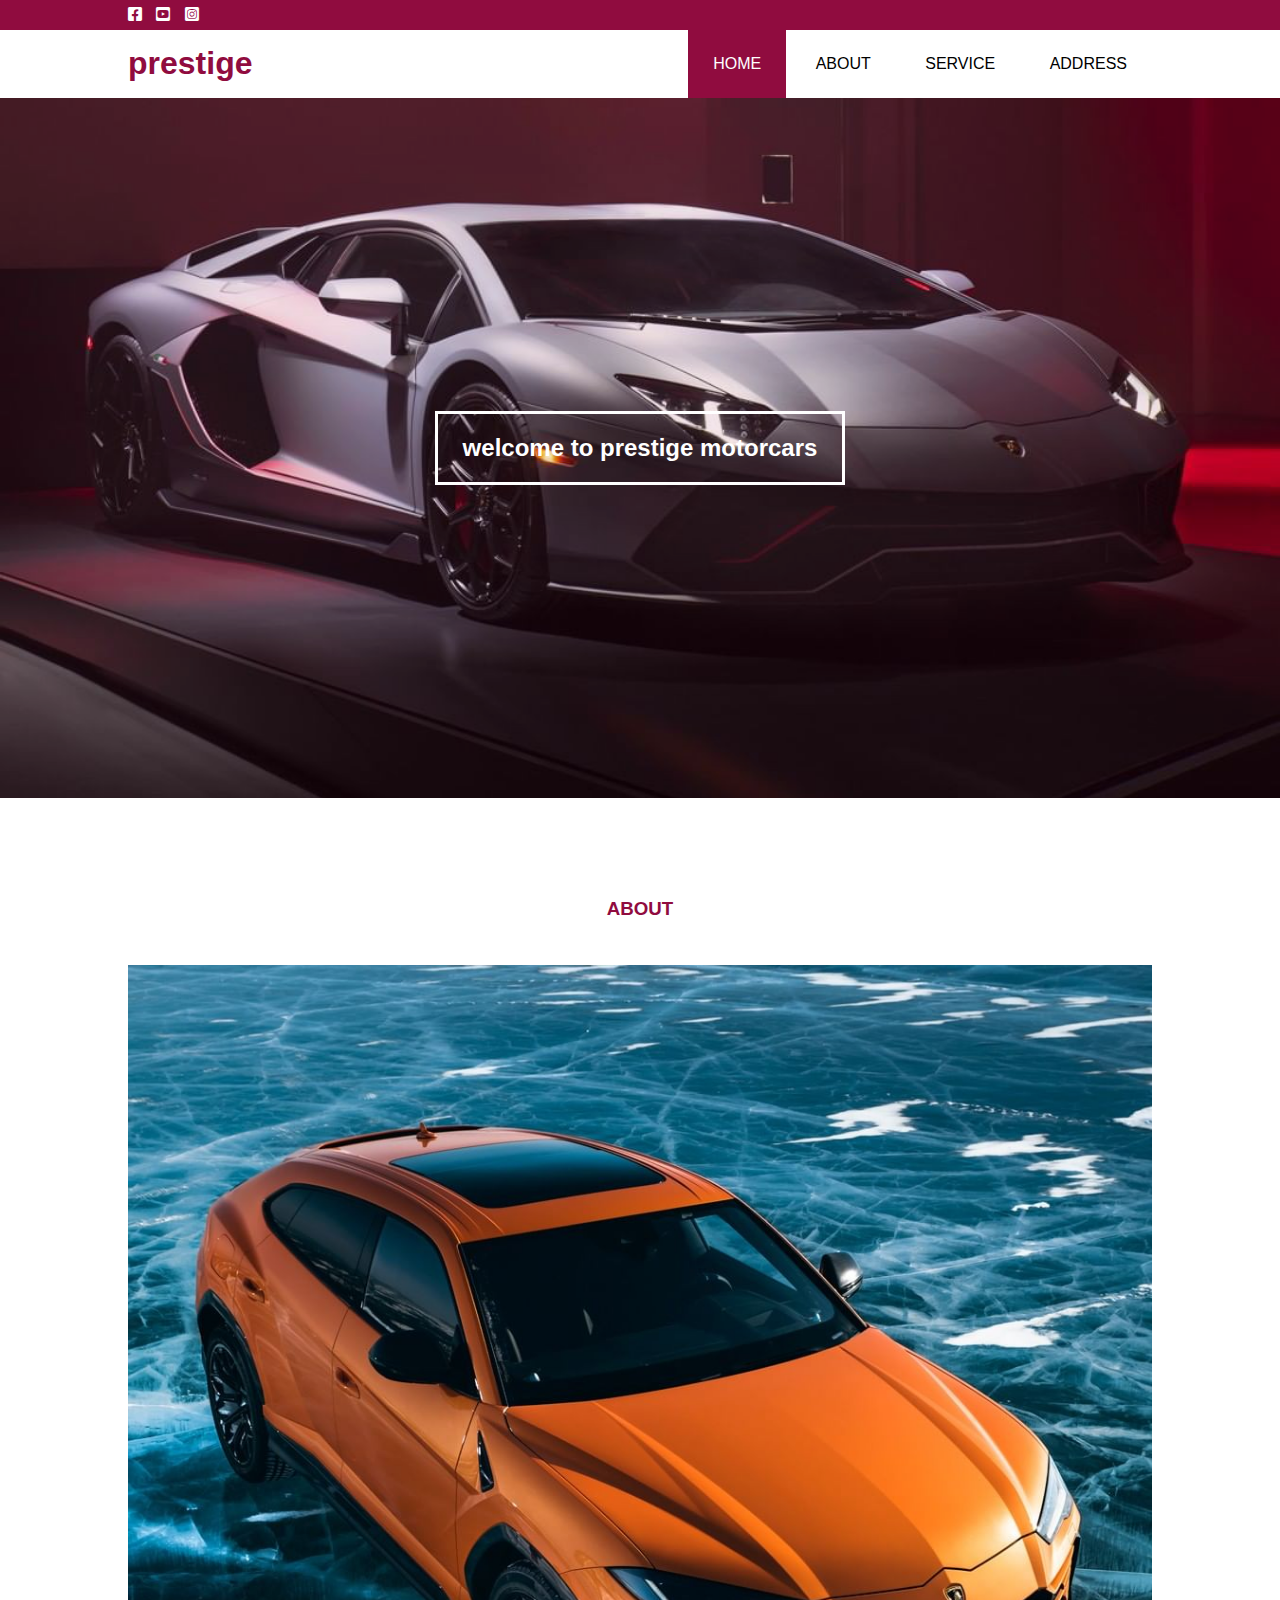
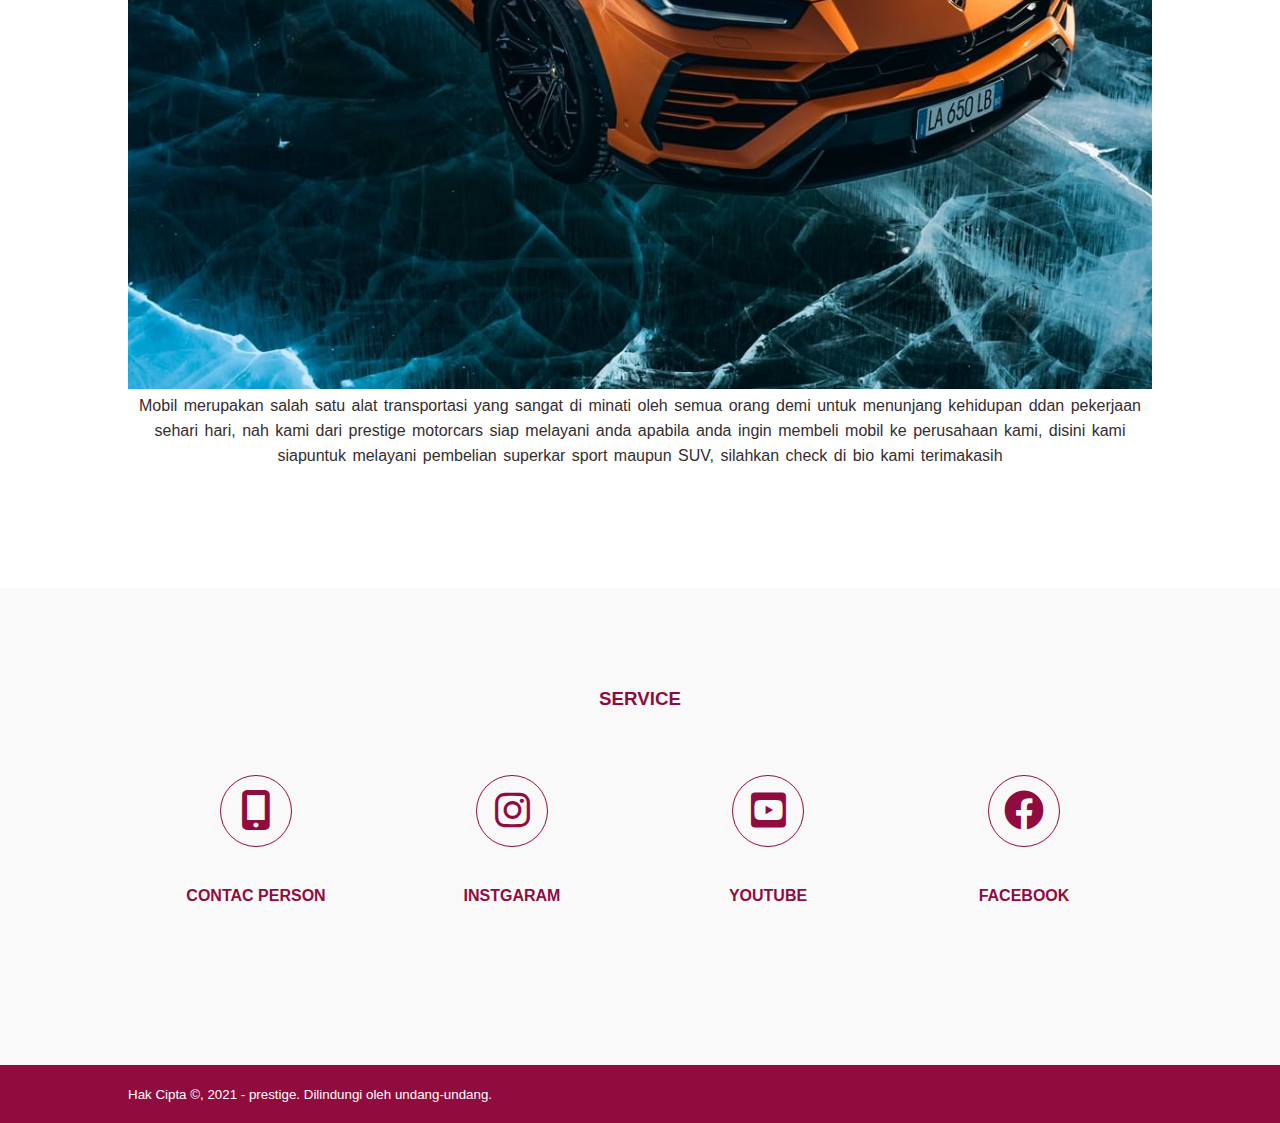
<file: index.html>
<!DOCTYPE html>
<html lang="en">
<head>
    <meta charset="UTF-8">
    <meta http-equiv="X-UA-Compatible" content="IE=edge">
    <meta name="viewport" content="width=device-width, initial-scale=1.0">
    <title>PRESTIGE</title>
    <link rel="stylesheet" type="text/css" href="style.css">
    <link rel="stylesheet" type="text/css" href="https://cdnjs.cloudflare.com/ajax/libs/font-awesome/6.0.0-beta3/css/all.min.css">
    <script src="https://code.jquery.com/jquery-3.6.0.min.js" integrity="sha256-/xUj+3OJU5yExlq6GSYGSHk7tPXikynS7ogEvDej/m4=" crossorigin="anonymous"></script>
       
</head>
<body>
    <!-- loader -->
    <div class="bg-loader">
        <div class="loader"></div>
    </div>

    <!-- header -->
    <div class="medsos">
        <div class="container">
            <ul>
                <li><a href="@"><i class="fab fa-facebook-square"></i></a></li>
                <li><a href="!"><i class="fab fa-youtube-square"></i></a></li>
                <li><a href="t"><i class="fab fa-instagram-square"></i></a></li>
            </ul>
        </div>
    </div>
    <header>
        <div class="container">
            <h1><a href="index.html">prestige</a></h1>
            <ul>
                <li class="active"><a href="index.html">HOME</a></li>
                <li><a href="about.html">ABOUT</a></li>
                <li><a href="service.html">SERVICE</a></li>
                <li><a href="contact.html">ADDRESS</a></li>
            </ul>
        </div>
    </header>

    <!-- banner -->
    <section class="banner">
        <h2>welcome to prestige motorcars</h2>
    </section>

    <!-- about -->
    <section class="about">
        <div class="container">
            <h3>ABOUT</h3>
            <img src="img/banner1.jpg" width="100%" height="12%">
            <p>Mobil merupakan salah satu alat transportasi yang sangat di minati oleh semua orang demi untuk menunjang
                kehidupan ddan pekerjaan sehari hari, nah kami dari prestige motorcars siap melayani anda apabila anda ingin 
                membeli mobil ke perusahaan kami, disini kami siapuntuk melayani pembelian superkar sport maupun SUV, silahkan check
                di bio kami terimakasih
            </p>
        </div>
    </section>

    <!-- service -->
    <section class="service">
        <div class="container">
            <h3>SERVICE</h3>
            <div class="box">
                <div class="col-4">
                    <div class="icon"><i class="fas fa-mobile-alt"></i></div>
                    <h4>CONTAC PERSON</h4>
                </div>
                <div class="col-4">
                    <div class="icon"><i class="fab fa-instagram"></i></div>
                    <h4>INSTGARAM</h4>
                </div>
                <div class="col-4">
                    <div class="icon"><i class="fab fa-youtube-square"></i></div>
                    <h4>YOUTUBE</h4>
                </div>
                <div class="col-4">
                    <div class="icon"><i class="fab fa-facebook"></i></div>
                    <h4>FACEBOOK</h4>
                </div>
            </div>
        </div>
    </section>

    <!-- footer -->
    <footer>
        <div class="container">
            <small>Hak Cipta &copy, 2021 - prestige. Dilindungi oleh undang-undang.</small>
        </div>
    </footer>

    <script type="text/javascript">
        $(document).ready(function(){
            $(".bg-loader").hide();
        })
    </script>
</body>
</html>
</file>
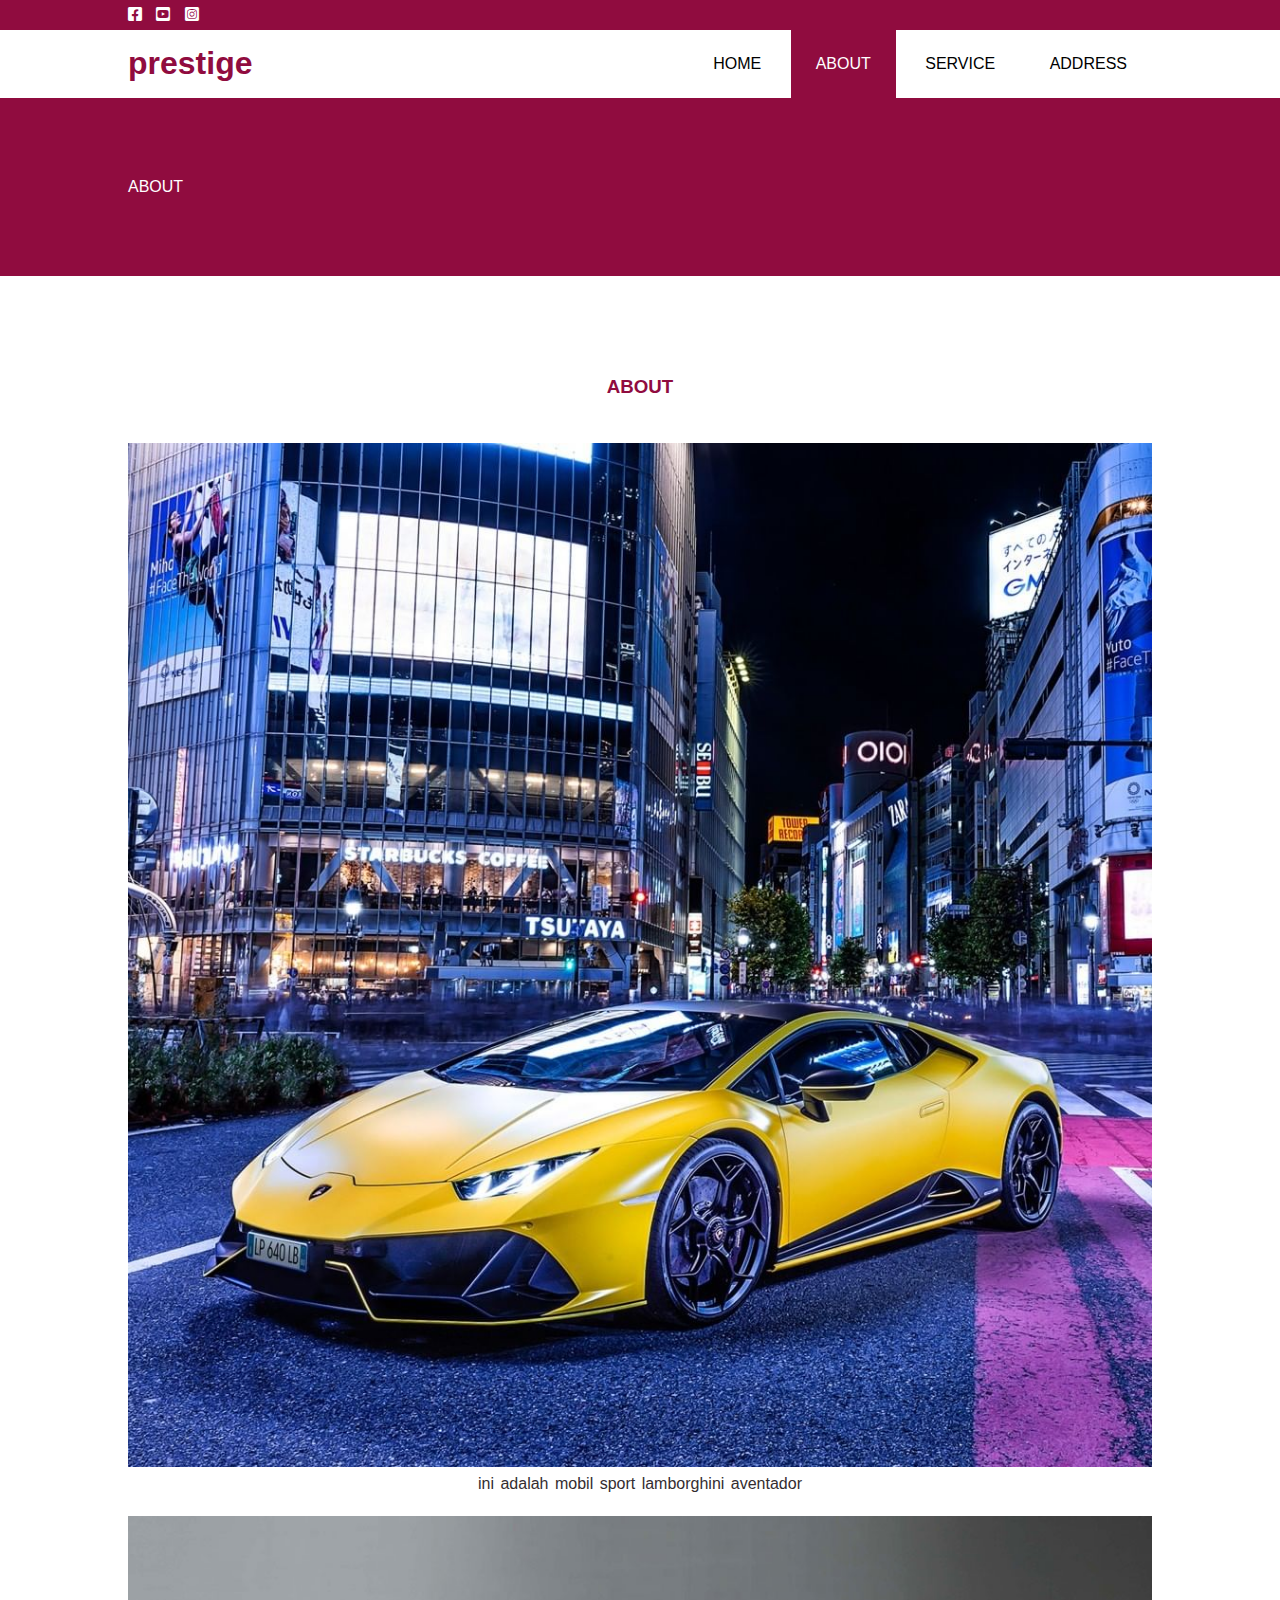
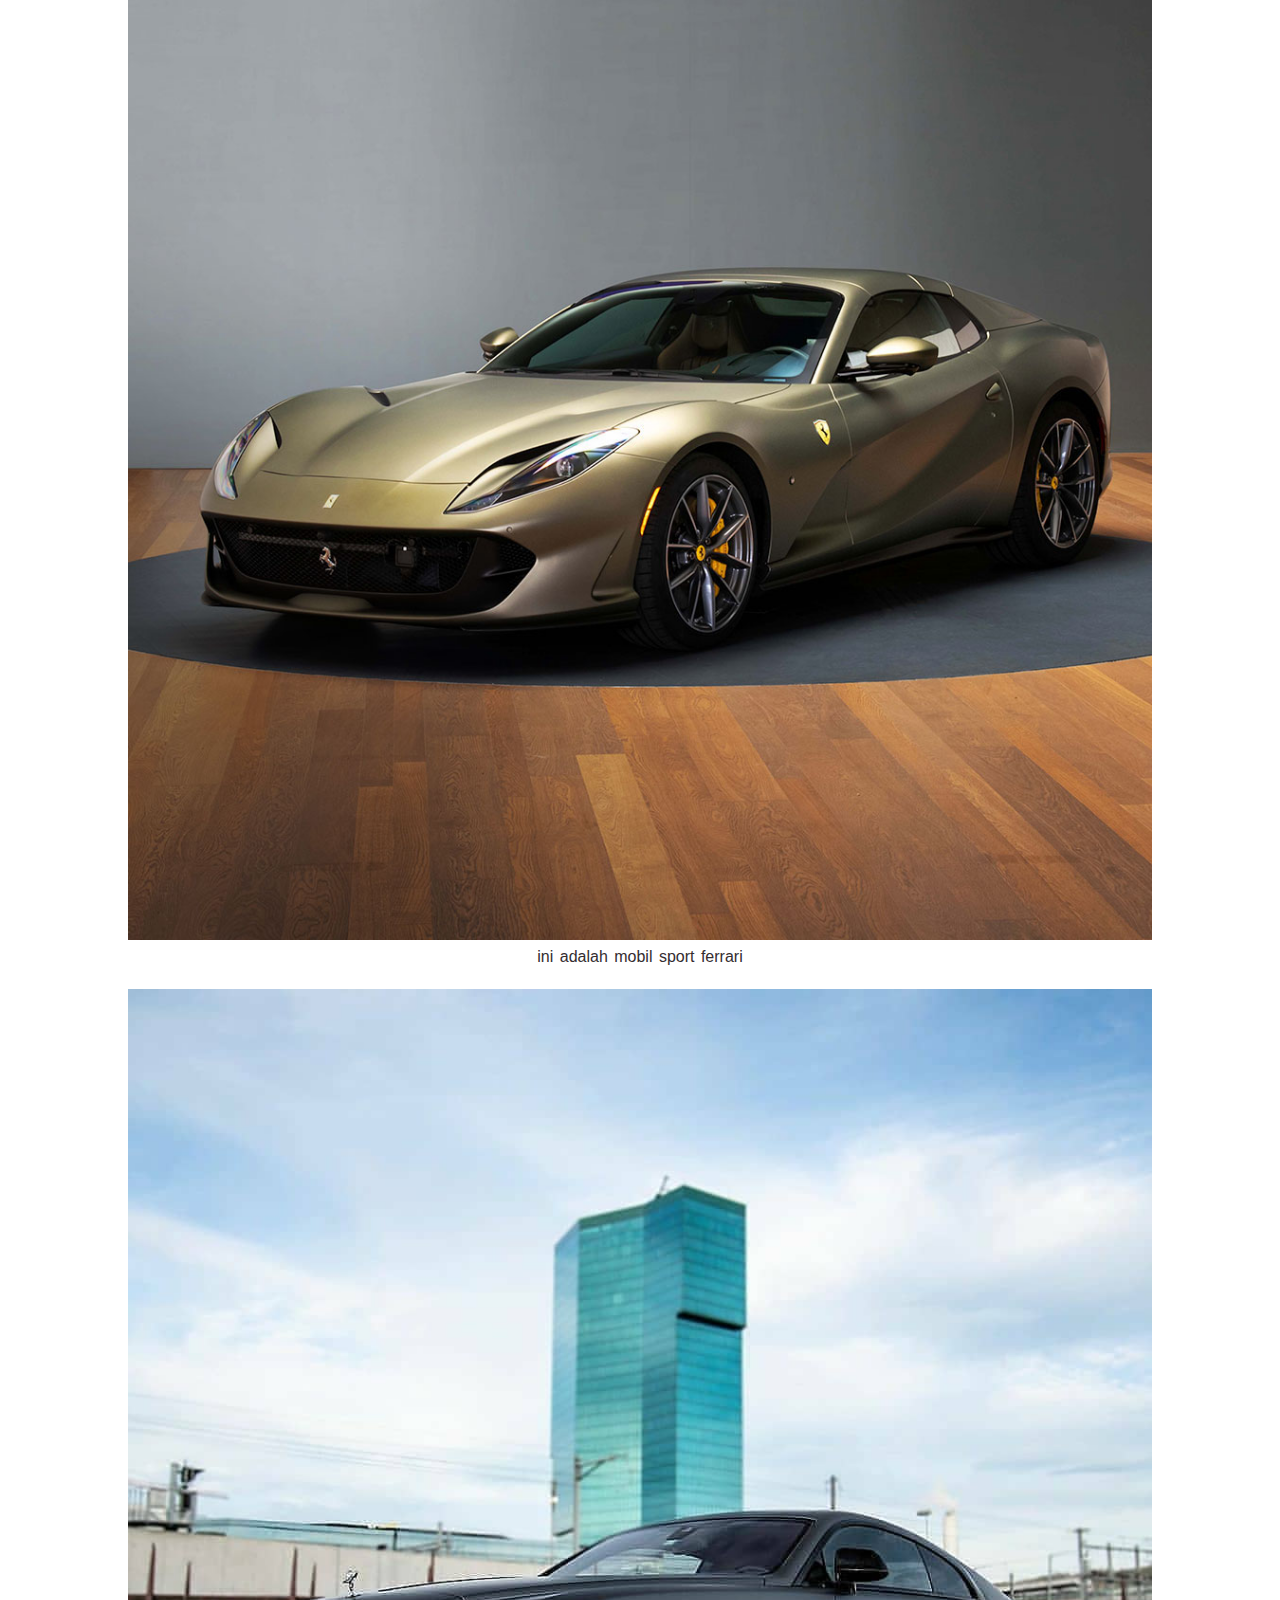
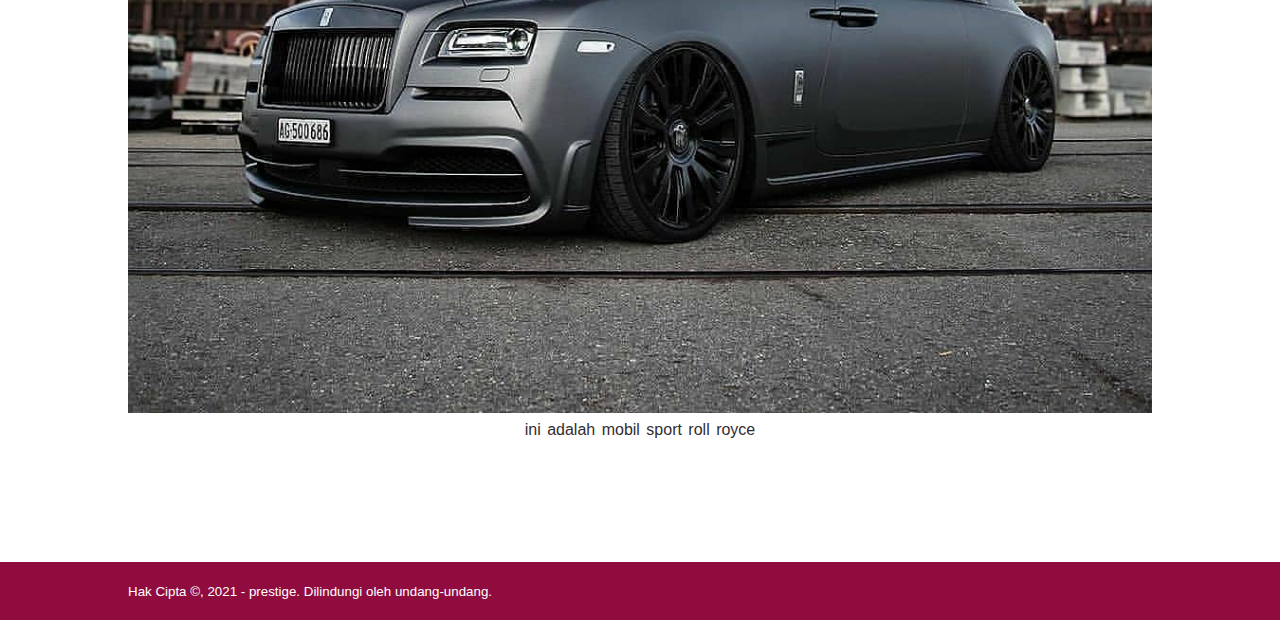
<file: about.html>
<!DOCTYPE html>
<html lang="en">
<head>
    <meta charset="UTF-8">
    <meta http-equiv="X-UA-Compatible" content="IE=edge">
    <meta name="viewport" content="width=device-width, initial-scale=1.0">
    <title>PRESTIGE</title>
    <link rel="stylesheet" type="text/css" href="style.css">
    <link rel="stylesheet" type="text/css" href="https://cdnjs.cloudflare.com/ajax/libs/font-awesome/6.0.0-beta3/css/all.min.css">
    <script src="https://code.jquery.com/jquery-3.6.0.min.js" integrity="sha256-/xUj+3OJU5yExlq6GSYGSHk7tPXikynS7ogEvDej/m4=" crossorigin="anonymous"></script>
       
</head>
<body>
    <!-- loader -->
    <div class="bg-loader">
        <div class="loader"></div>
    </div>

    <!-- header -->
    <div class="medsos">
        <div class="container">
            <ul>
                <li><a href="@"><i class="fab fa-facebook-square"></i></a></li>
                <li><a href="!"><i class="fab fa-youtube-square"></i></a></li>
                <li><a href="t"><i class="fab fa-instagram-square"></i></a></li>
            </ul>
        </div>
    </div>
    <header>
        <div class="container">
            <h1><a href="index.html">prestige</a></h1>
            <ul>
                <li><a href="index.html">HOME</a></li>
                <li class="active"><a href="about.html">ABOUT</a></li>
                <li><a href="service.html">SERVICE</a></li>
                <li><a href="contact.html">ADDRESS</a></li>
            </ul>
        </div>
    </header>

   <!-- label -->
   <section class="label">
       <div class="container">
           <p>ABOUT</p>
       </div>
   </section>

    <!-- about -->
    <section class="about">
        <div class="container">
            
            <h3>ABOUT</h3>
            <img src="img/banner2.jpg" width="100%">
            <p>ini adalah mobil sport lamborghini aventador
            </p>
            <img src="img/banner3.jpg" width="100%">
            <p>ini adalah mobil sport ferrari
            </p>
            <img src="img/banner4.jpg" width="100%">
            <p>ini adalah mobil sport roll royce
            </p>
        </div>
    </section>

  

    <!-- footer -->
    <footer>
        <div class="container">
            <small>Hak Cipta &copy, 2021 - prestige. Dilindungi oleh undang-undang.</small>
        </div>
    </footer>

    <script type="text/javascript">
        $(document).ready(function(){
            $(".bg-loader").hide();
        })
    </script>
</body>
</html>
</file>
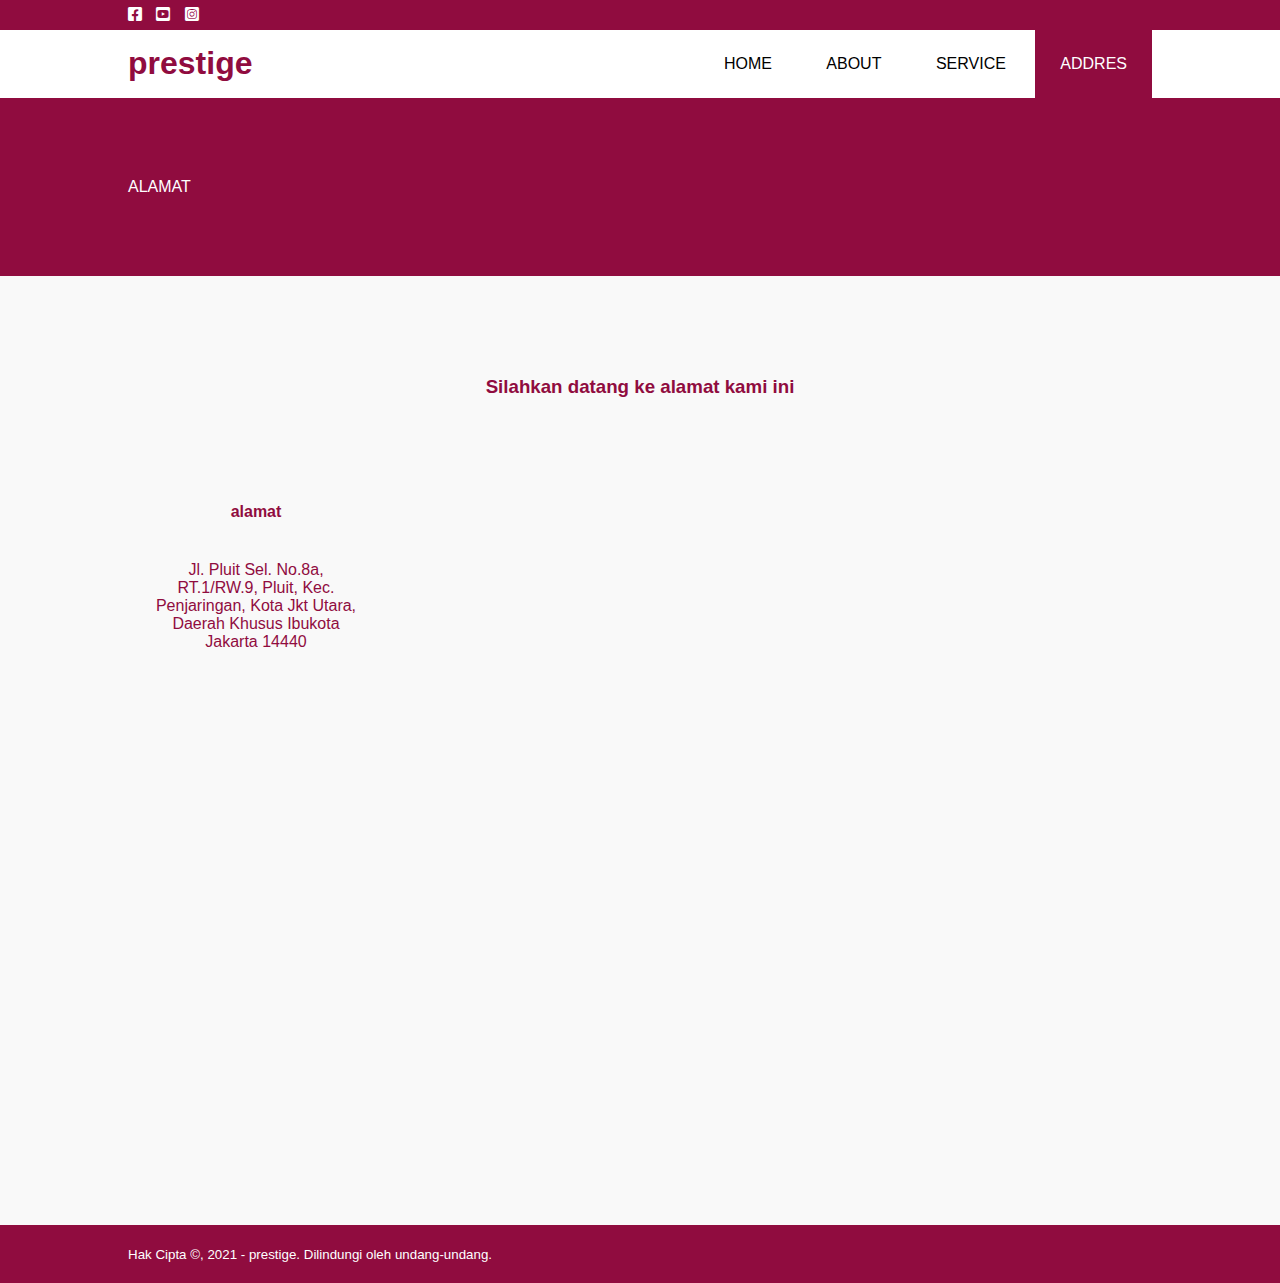
<file: contact.html>
<!DOCTYPE html>
<html lang="en">
<head>
    <meta charset="UTF-8">
    <meta http-equiv="X-UA-Compatible" content="IE=edge">
    <meta name="viewport" content="width=device-width, initial-scale=1.0">
    <title>PRESTIGE</title>
    <link rel="stylesheet" type="text/css" href="style.css">
    <link rel="stylesheet" type="text/css" href="https://cdnjs.cloudflare.com/ajax/libs/font-awesome/6.0.0-beta3/css/all.min.css">
    <script src="https://code.jquery.com/jquery-3.6.0.min.js" integrity="sha256-/xUj+3OJU5yExlq6GSYGSHk7tPXikynS7ogEvDej/m4=" crossorigin="anonymous"></script>
       
</head>
<body>
    <!-- loader -->
    <div class="bg-loader">
        <div class="loader"></div>
    </div>

    <!-- header -->
    <div class="medsos">
        <div class="container">
            <ul>
                <li><a href="@"><i class="fab fa-facebook-square"></i></a></li>
                <li><a href="!"><i class="fab fa-youtube-square"></i></a></li>
                <li><a href="t"><i class="fab fa-instagram-square"></i></a></li>
            </ul>
        </div>
    </div>
    <header>
        <div class="container">
            <h1><a href="index.html">prestige</a></h1>
            <ul>
                <li><a href="index.html">HOME</a></li>
                <li><a href="about.html">ABOUT</a></li>
                <li><a href="service.html">SERVICE</a></li>
                <li class="active"><a href="contact.html">ADDRES</a></li>
            </ul>
        </div>
    </header>

    <!-- label -->
    <section class="label">
        <div class="container">
            <p>ALAMAT</p>
        </div>
    </section>

    <!-- service -->
    <section class="service">
        <div class="container">
            <h3>Silahkan datang ke alamat kami ini</h3>
            <div class="box">
                <div class="col-4">
                    <h4>alamat</h4>
                    <p>Jl. Pluit Sel. No.8a, RT.1/RW.9, Pluit, Kec. Penjaringan, Kota Jkt Utara, Daerah Khusus Ibukota Jakarta 14440</p>
                </div>
            </div>
            <iframe src="https://www.google.com/maps/embed?pb=!1m18!1m12!1m3!1d3967.038411736698!2d106.79501651430937!3d-6.125533361767256!2m3!1f0!2f0!3f0!3m2!1i1024!2i768!4f13.1!3m3!1m2!1s0x2e6a1da48a3cc913%3A0x289ca0a4f26e0fad!2sPrestige%20Image%20Motorcars!5e0!3m2!1sen!2sid!4v1639145743897!5m2!1sen!2sid" width="600" height="450" style="border:0;" allowfullscreen="" loading="lazy"></iframe>
        </div>
    </section>

    <!-- footer -->
    <footer>
        <div class="container">
            <small>Hak Cipta &copy, 2021 - prestige. Dilindungi oleh undang-undang.</small>
        </div>
    </footer>

    <script type="text/javascript">
        $(document).ready(function(){
            $(".bg-loader").hide();
        })
    </script>
</body>
</html>
</file>
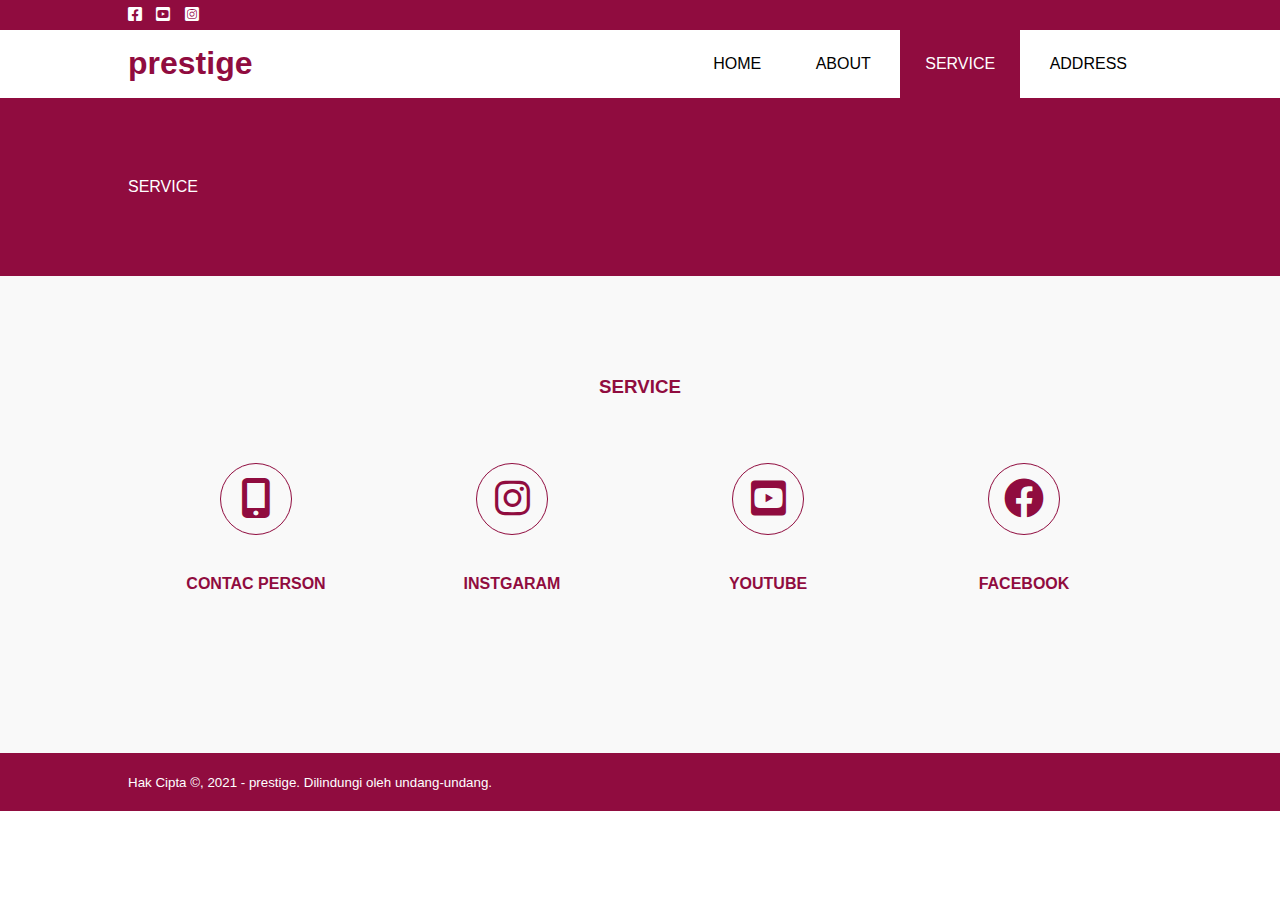
<file: service.html>
<!DOCTYPE html>
<html lang="en">
<head>
    <meta charset="UTF-8">
    <meta http-equiv="X-UA-Compatible" content="IE=edge">
    <meta name="viewport" content="width=device-width, initial-scale=1.0">
    <title>PRESTIGE</title>
    <link rel="stylesheet" type="text/css" href="style.css">
    <link rel="stylesheet" type="text/css" href="https://cdnjs.cloudflare.com/ajax/libs/font-awesome/6.0.0-beta3/css/all.min.css">
    <script src="https://code.jquery.com/jquery-3.6.0.min.js" integrity="sha256-/xUj+3OJU5yExlq6GSYGSHk7tPXikynS7ogEvDej/m4=" crossorigin="anonymous"></script>
       
</head>
<body>
    <!-- loader -->
    <div class="bg-loader">
        <div class="loader"></div>
    </div>

    <!-- header -->
    <div class="medsos">
        <div class="container">
            <ul>
                <li><a href="@"><i class="fab fa-facebook-square"></i></a></li>
                <li><a href="!"><i class="fab fa-youtube-square"></i></a></li>
                <li><a href="t"><i class="fab fa-instagram-square"></i></a></li>
            </ul>
        </div>
    </div>
    <header>
        <div class="container">
            <h1><a href="index.html">prestige</a></h1>
            <ul>
                <li><a href="index.html">HOME</a></li>
                <li><a href="about.html">ABOUT</a></li>
                <li class="active"><a href="service.html">SERVICE</a></li>
                <li><a href="contact.html">ADDRESS</a></li>
            </ul>
        </div>
    </header>

    <!-- label -->
    <section class="label">
        <div class="container">
            <p>SERVICE</p>
        </div>
    </section>

    <!-- service -->
    <section class="service">
        <div class="container">
            <h3>SERVICE</h3>
            <div class="box">
                <div class="col-4">
                    <div class="icon"><i class="fas fa-mobile-alt"></i></div>
                    <h4>CONTAC PERSON</h4>
                </div>
                <div class="col-4">
                    <div class="icon"><i class="fab fa-instagram"></i></div>
                    <h4>INSTGARAM</h4>
                </div>
                <div class="col-4">
                    <div class="icon"><i class="fab fa-youtube-square"></i></div>
                    <h4>YOUTUBE</h4>
                </div>
                <div class="col-4">
                    <div class="icon"><i class="fab fa-facebook"></i></div>
                    <h4>FACEBOOK</h4>
                </div>
            </div>
        </div>
    </section>

    <!-- footer -->
    <footer>
        <div class="container">
            <small>Hak Cipta &copy, 2021 - prestige. Dilindungi oleh undang-undang.</small>
        </div>
    </footer>

    <script type="text/javascript">
        $(document).ready(function(){
            $(".bg-loader").hide();
        })
    </script>
</body>
</html>
</file>
<file: style.css>
* {
    padding: 0;
    margin: 0;
    font-family: sans-serif;
}
a {
    color: inherit;
    text-decoration: none;
}
.medsos {
    padding: 6px 0;
    background-color: #900C3F;
}
.medsos ul li {
    display: inline-block;
    color: #ffffff;
    margin-right: 10px;
}
.container {
    width: 80%;
    margin: 0 auto;
}
.container::after {
    content: '';
    display: block;
    clear: both;
}
header h1 {
    float: left;
    padding: 15px 0;
    color: #900C3F;
}
header ul {
    float: right;
}
header ul li {
    display: inline-block;
}
header ul li a {
    padding: 25px;
    display: inline-block;
}
header ul li a:hover {
    background-color: #900C3F;
    color: #ffffff;
}
.active {
    background-color: #900C3F;
    color: #ffffff;
}
.banner {
    height: 60vh;
    background-image: url('img/banner.jpg');
    background-size: cover;
    position: relative;
    display: flex;
    justify-content: center;
    align-items: center;
}
.banner::after {
    content: '';
    display: block;
    position: absolute;
    top: 0;
    left: 0;
    right: 0;
    bottom: 0;
    background-color: rgba(144, 12, 63,.1);
}
.banner h2 {
    color: #ffffff;
    z-index: 1;
    padding: 20px 25px;
    border: 3px solid #ffffff;
}
section {
    padding: 80px 0;
}
section h3,
section .col-4 h4 {
    text-align: center;
    padding: 20px 0;
    color: #900C3F;
    margin-bottom: 25px;
}
.about,
.service {
    padding-bottom: 100px;
}
.about p {
    color: #342D30;
    word-spacing: 2px;
    line-height: 25px;
    margin-bottom: 20px;
    text-align: center;
}
.service {
    background-color: #f9f9f9;
}
.box {
    color: #900C3F;
}
.box::after {
    content: '';
    display: block;
    clear: both;
}
.box .col-4 {
    width: 25%;
    padding: 20px;
    box-sizing: border-box;
    text-align: center;
    float: left;
}
.icon {
    width: 70px;
    height: 70px;
    border: 1px solid;
    border-radius: 50%;
    text-align: center;
    line-height: 70px;
    font-size: 40px;
    margin: 0 auto;
}
.box .col-4 h4 {
    margin: 20px 0;
}
footer {
    padding: 20px 0;
    background-color: #900C3F;
    color: #ffffff;
}
.bg-loader {
    background-color: #eee;
    position: fixed;
    top: 0;
    left: 0;
    right: 0;
    bottom: 0;
    z-index: 9999;
    display: flex;
    justify-content: center;
    align-items: center;
}
.bg-loader .loader {
    width: 100px;
    height: 100px;
    border: 3px solid #ffffff;
    border-radius: 50%;
    border-top-color: #900C3F;
    border-right-color: #900C3F;
    border-bottom-color: #900C3F;
    animation: puterin .8s linear infinite;
}
.label  {
    background-color: #900C3F;
    color: #ffffff;
}
@keyframes puterin {
    100% {
        transform: rotate(360deg);
    }
}
@media screen and (max-width: 768px) {
    .container {
        width: 90%;
    }
    header h1 {
        text-align: center;
        float: none;
    }
    header ul {
        text-align: center;
        float: none;
    }
    .box .col-4 {
        width: 100%;
        float: none;
        margin-bottom: 20px;
    }
}
</file>
